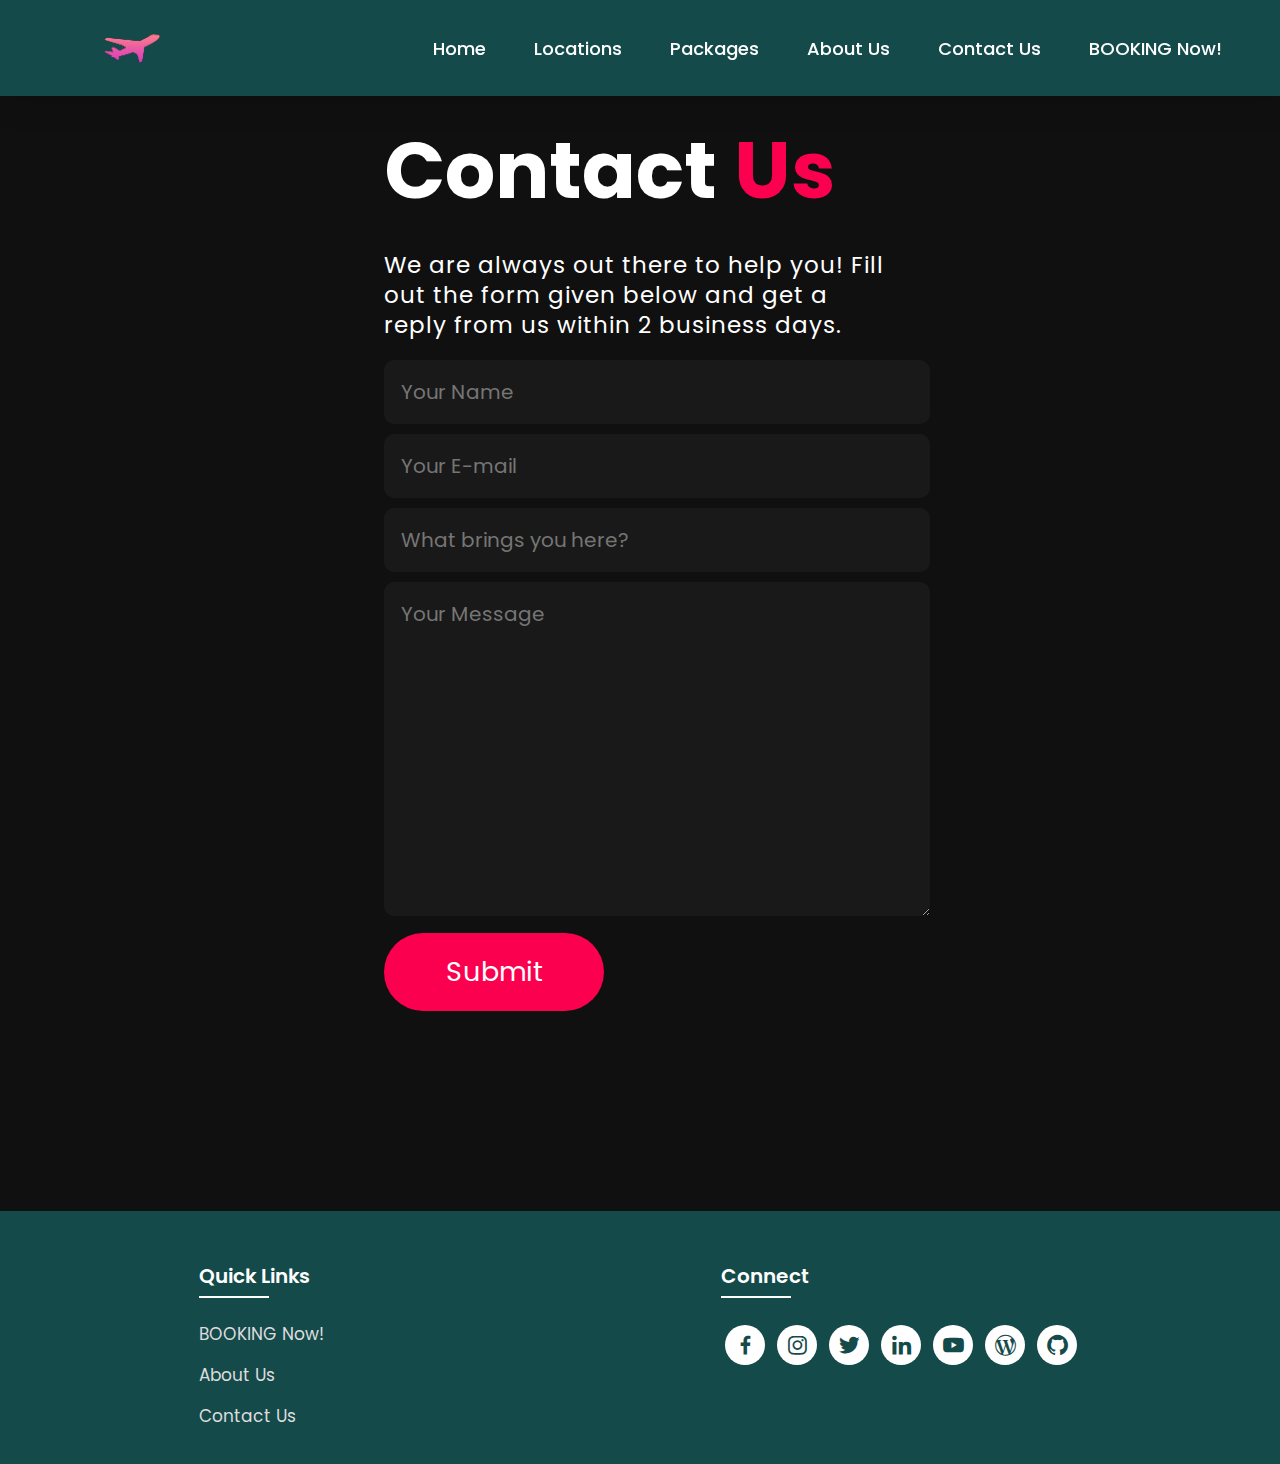
<file: contact.html>
<!DOCTYPE html>
<html lang="en">
<head>
    <meta charset="UTF-8">
    <meta http-equiv="X-UA-Compatible" content="IE=edge">
    <meta name="viewport" content="width=device-width, initial-scale=1.0">
    <title>Contact Us</title>
    <link rel="icon" href="logo.png">
    <link rel="stylesheet" type="text/css" href="style.css">
    <link rel="preconnect" href="https://fonts.googleapis.com">
    <link rel="preconnect" href="https://fonts.gstatic.com" crossorigin>
    <link href="https://fonts.googleapis.com/css2?family=Paytone+One&family=Poppins:wght@100;200;300;400;500;600;700;800;900&display=swap" rel="stylesheet">   
    <link rel="stylesheet"
    href="https://unpkg.com/boxicons@latest/css/boxicons.min.css">
    
</head>

<body class="contactbody">
           <nav>
            <img src="logo.png" class="logo" alt="Logo" title="FirstFlight Travels">

            <ul class="navbar">
                <li>
                    <a href="./main.html">Home</a>
                    <a href="./main.html#locations">Locations</a>
                    <a href="./index.html#package">Packages</a>
                    <a href="./about.html">About Us</a>
                    <a href="./contact.html">Contact Us</a>
                    <a href="./register.html">BOOKING Now!</a>
                </li>
            </ul>
        </nav>

        <section class="contact">
            <div class="contact-form">
                <h1>Contact <span>Us</span></h1>
                <p>We are always out there to help you! Fill out the form given below and get a reply from us within 2 business days.</p>
            <form action="">
                <input type="text" name="myname" placeholder="Your Name" required>
                <input type="email" name="email" placeholder="Your E-mail" required>
                <input type="text" name="subject" placeholder="What brings you here?" required>
                <textarea name="message" cols="30" rows="10" placeholder="Your Message" required></textarea>
                <input type="submit" value="Submit" class="submit-btn">
            </form>
            </div>
            
        </section>

<!-- Footer -->

<section class="footer">
    <div class="foot">
        <div class="footer-content">
            
            <div class="footlinks">
                <h4>Quick Links</h4>
                <ul>
                    <li><a href="./register.html">BOOKING Now!</a></li>
                    <li><a href="./about.html">About Us</a></li>
                    <li><a href="./contact.html">Contact Us</a></li>
                </ul>
            </div>

            <div class="footlinks">
                <h4>Connect</h4>
                <div class="social">
                    <a href="#" target="_blank"><i class='bx bxl-facebook'></i></a>
                    <a href="#" target="_blank"><i class='bx bxl-instagram' ></i></a>
                    <a href="#" target="_blank"><i class='bx bxl-twitter' ></i></a>
                    <a href="#" target="_blank"><i class='bx bxl-linkedin' ></i></a>
                    <a href="#" target="_blank"><i class='bx bxl-youtube' ></i></a>
                    <a href="#" target="_blank"><i class='bx bxl-wordpress' ></i></a>
                    <a href="#" target="_blank"><i class='bx bxl-github'></i></a>
                </div>
            </div>
            
        </div>
    </div>
</section>

</body>
</html>
</file>
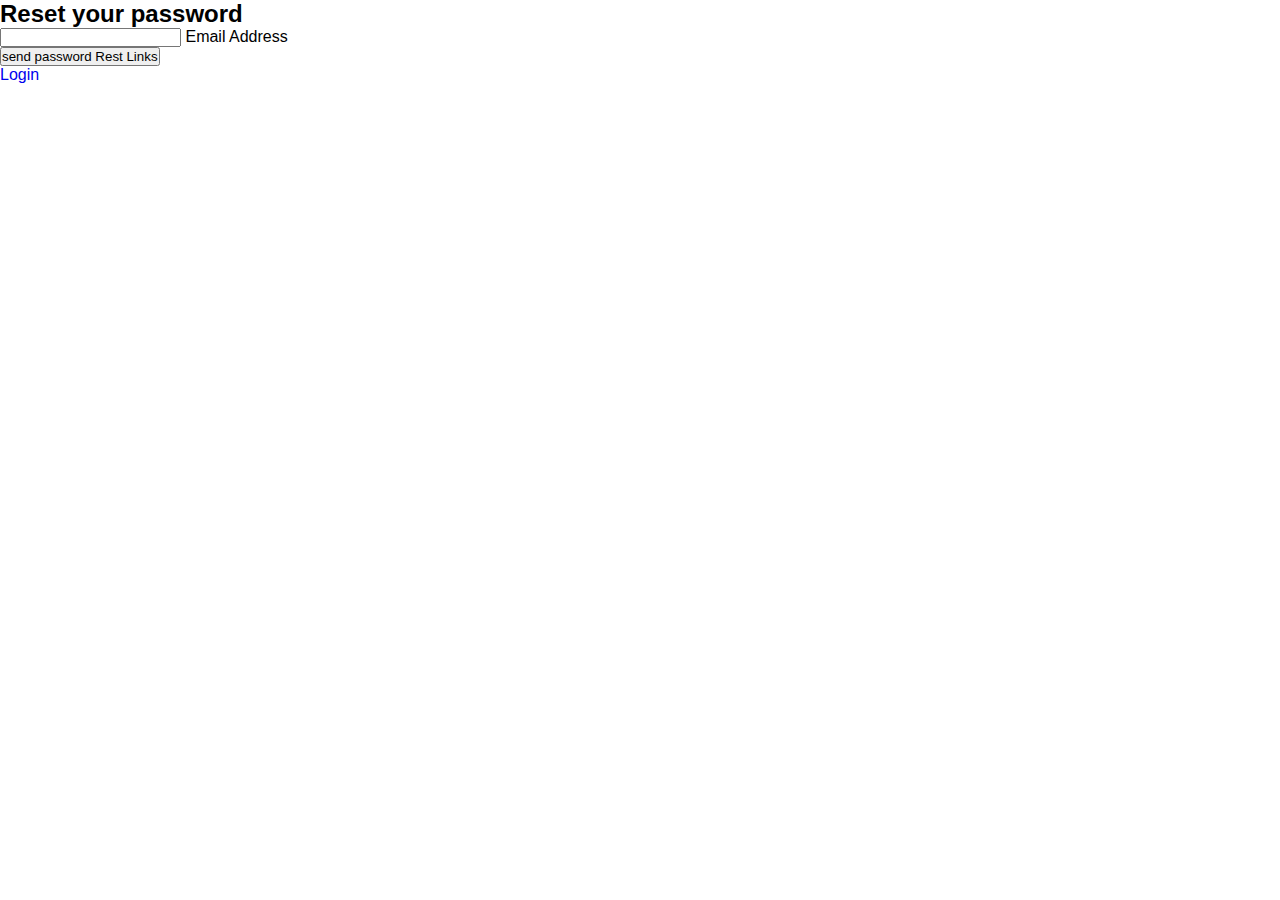
<file: forget page.html>
<!DOCTYPE html>
<html lang="en">
<head>
    <meta charset="UTF-8">
    <meta name="viewport" content="width=device-width, initial-scale=1.0">
    <meta http-equiv="X-UA-Compatible" content="IE=edge">
    <title>Login</title>
    <link rel="stylesheet" href="style.css">
</head>
<body>
    <div class="box">
        <form action="">
            <h2>Reset your password</h2>
            <div class="inputBox">
                <input type="text" required>
                <span>Email Address</span>
                <i></i>
            </div>
            <input type="submit" value="send password Rest Links">
            <div class="links">
                <a href="#"></a>
                <a href="C:\Users\rohit\OneDrive\Desktop\crt\p-5(1-06-2023)\login up.html">Login</a>
            </div>
        </form>
    </div>
</body>
</html>
</file>
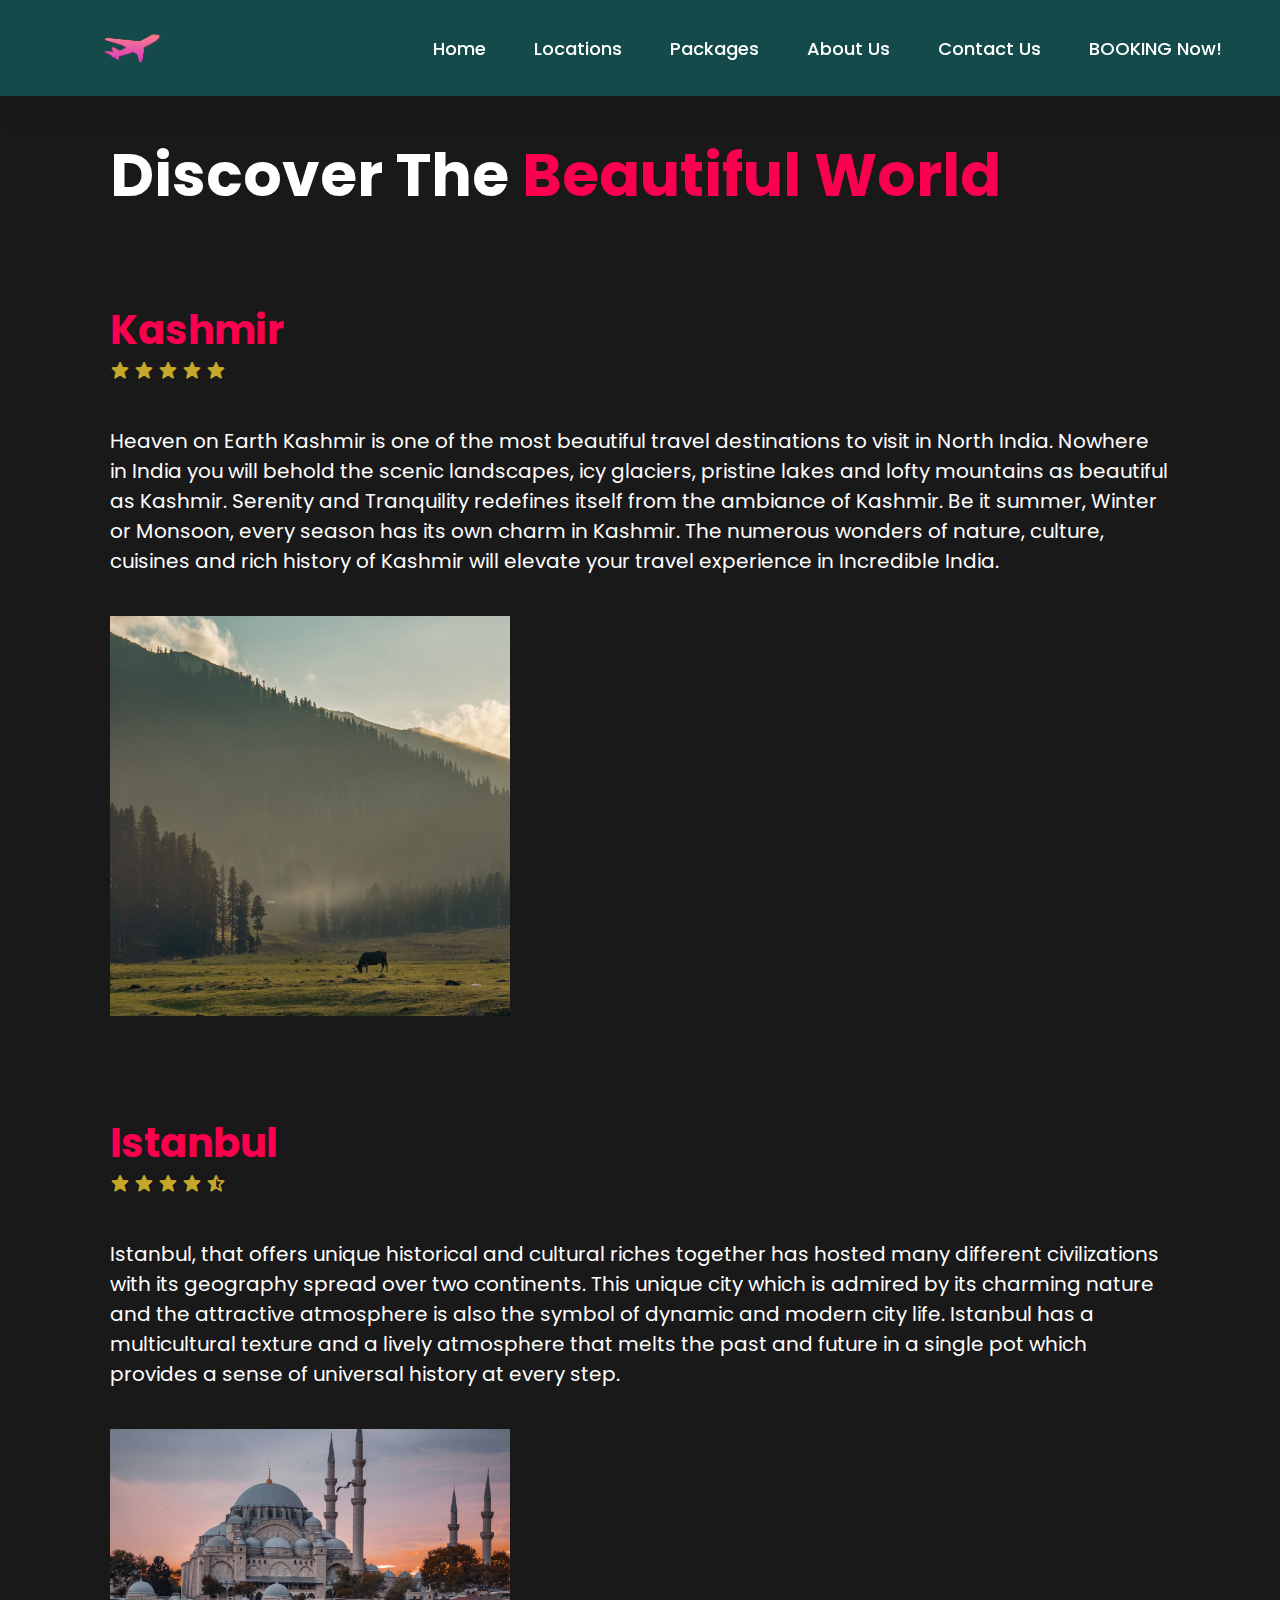
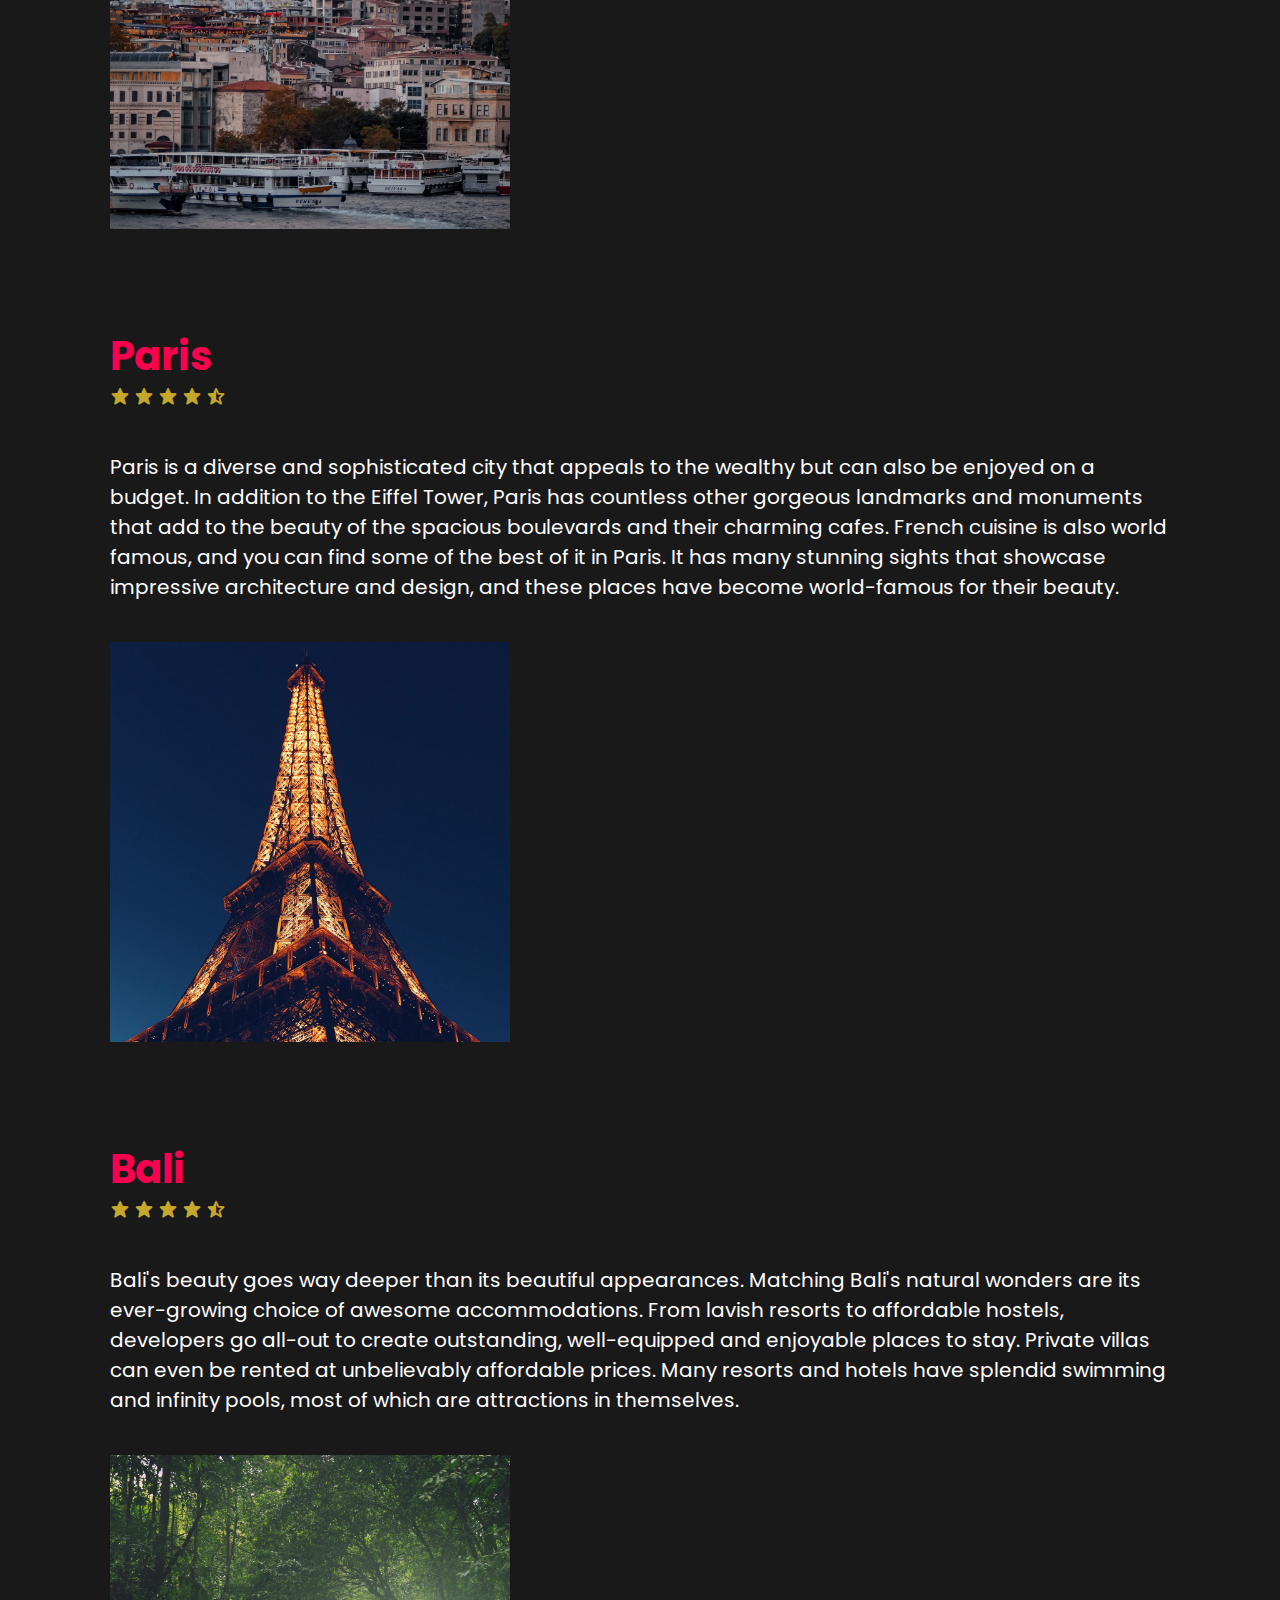
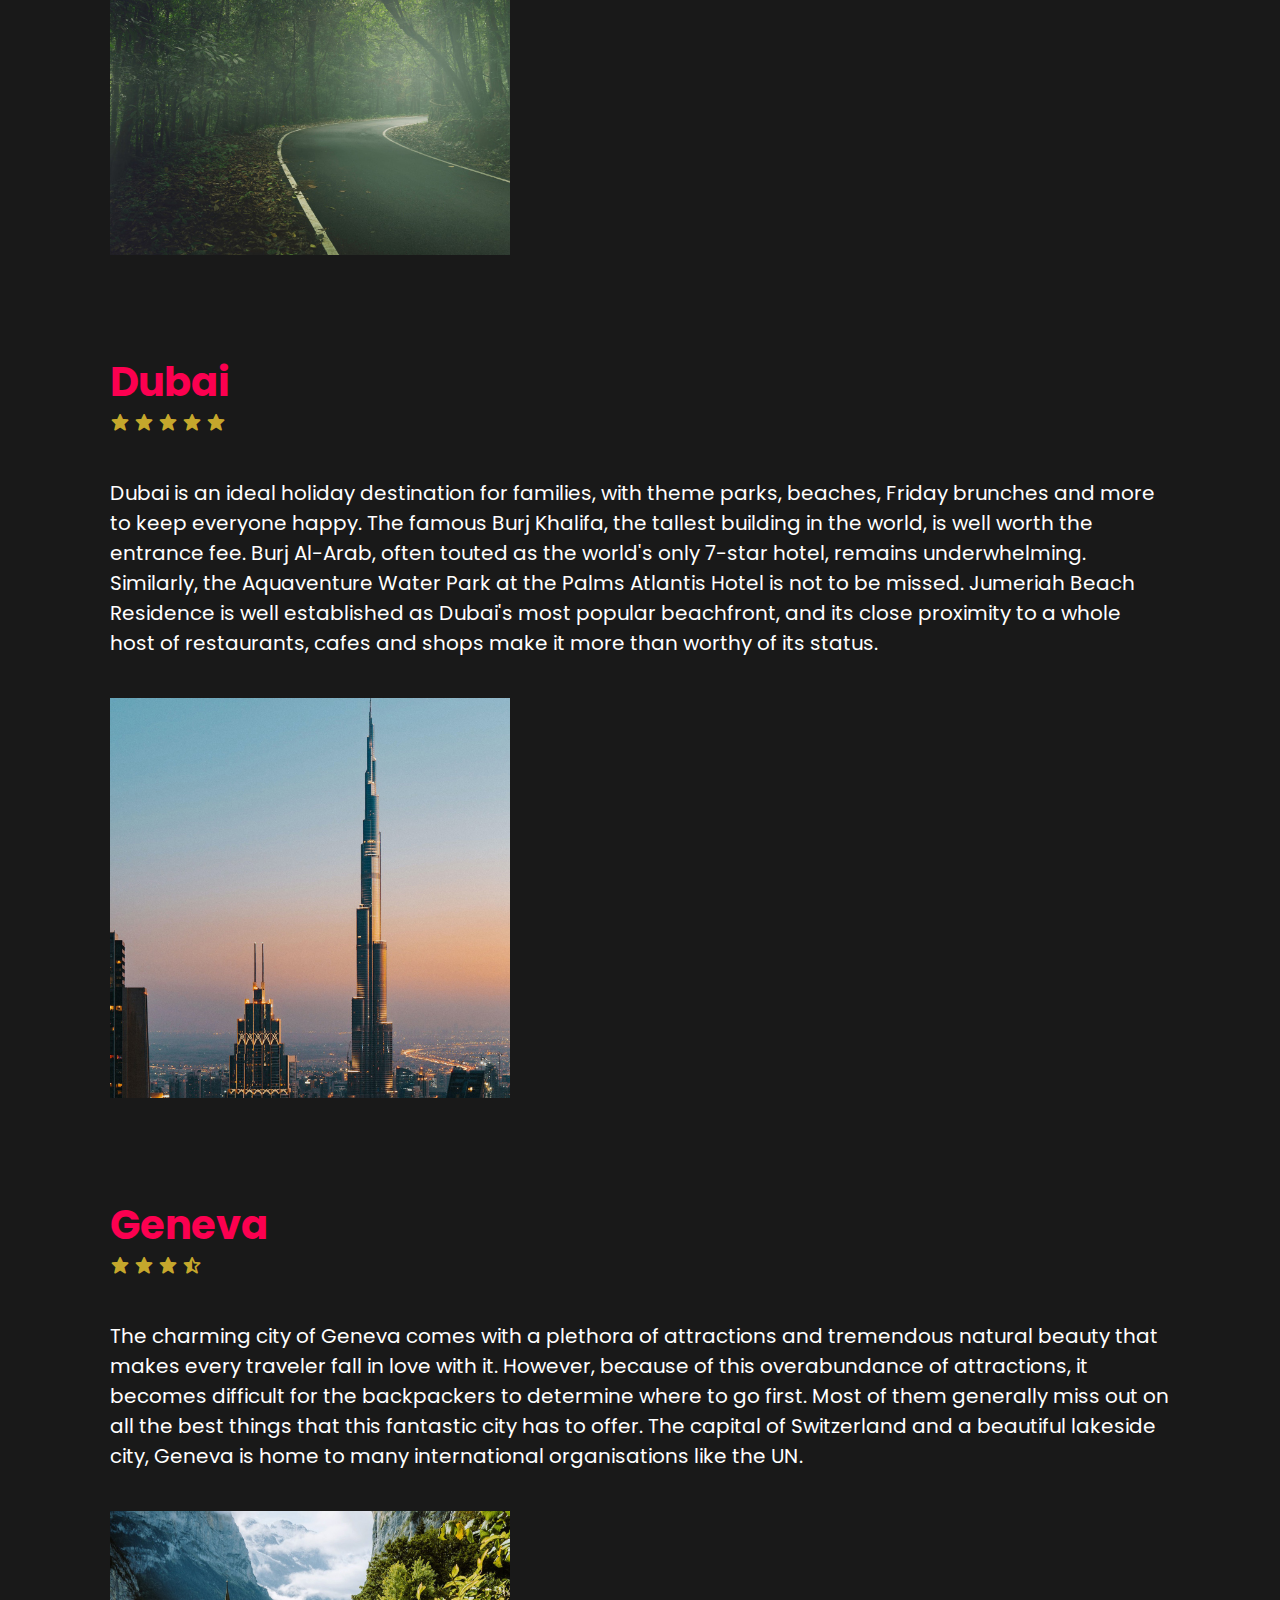
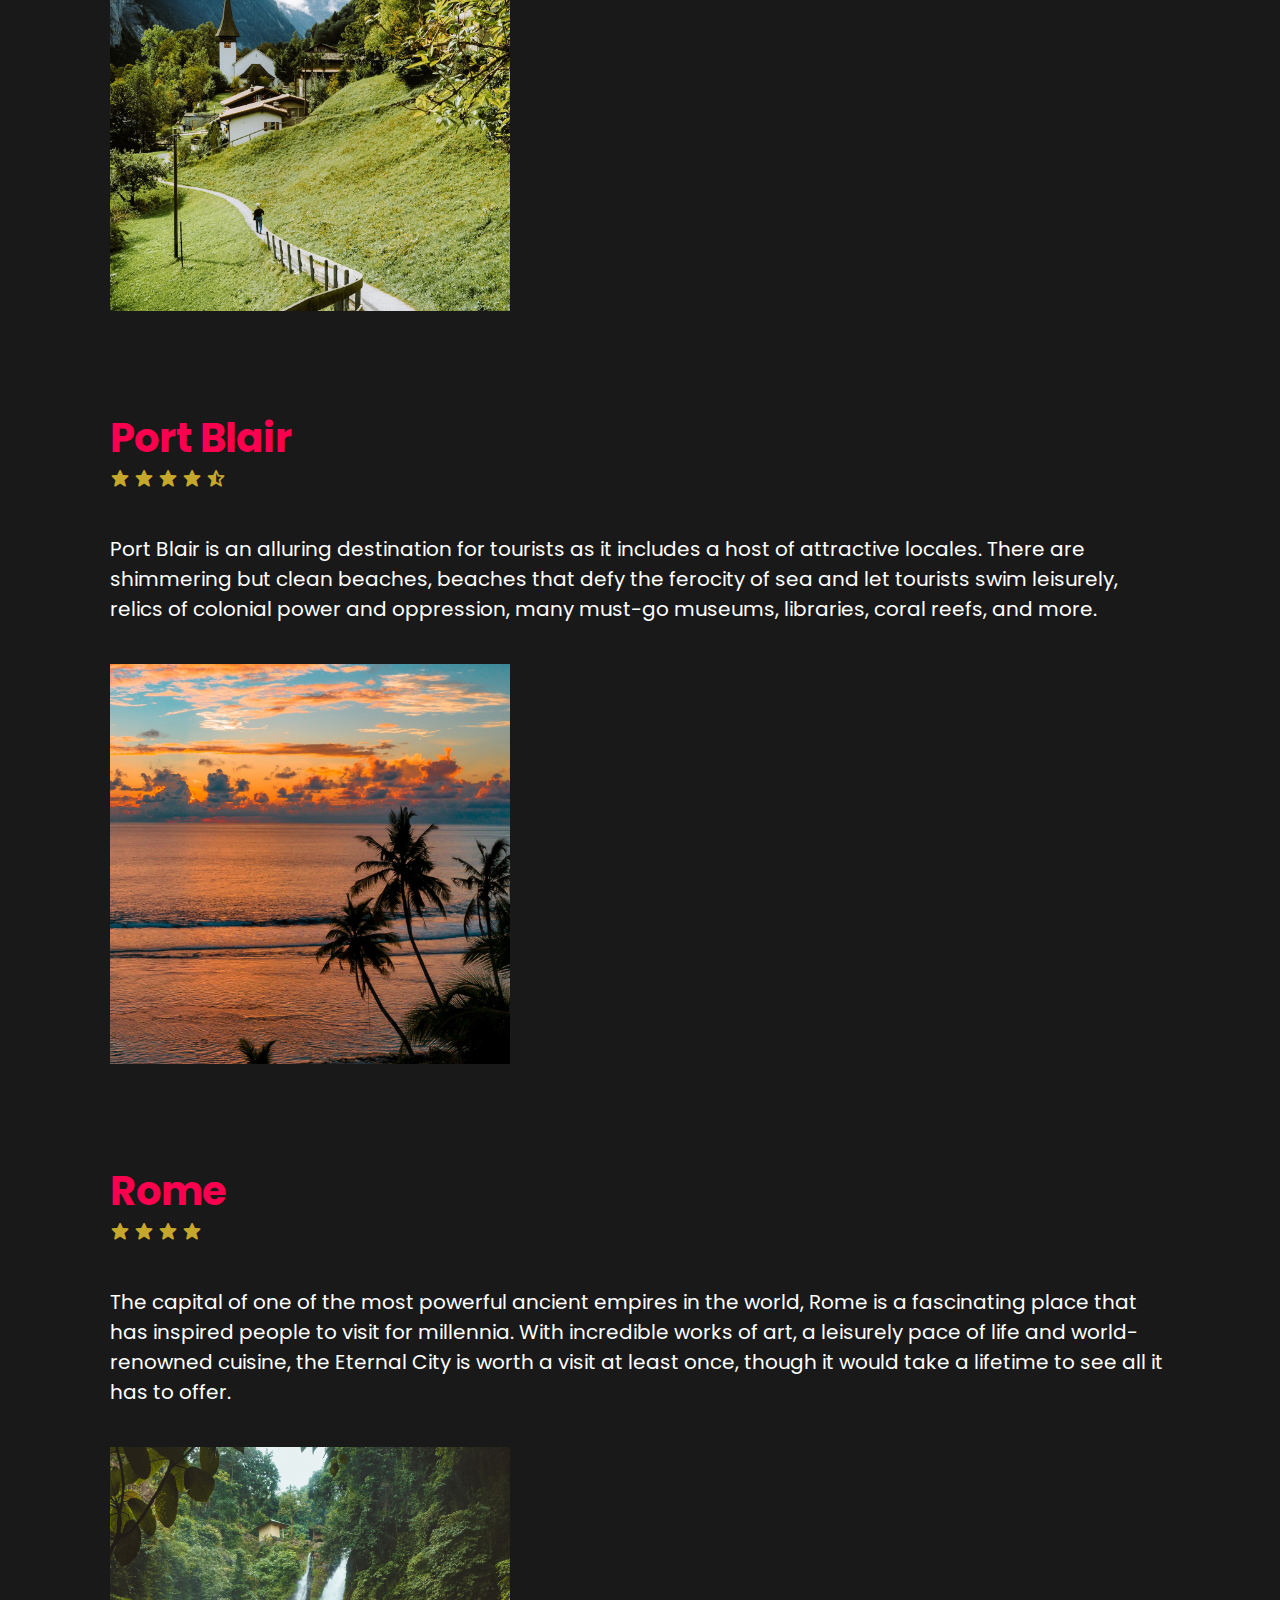
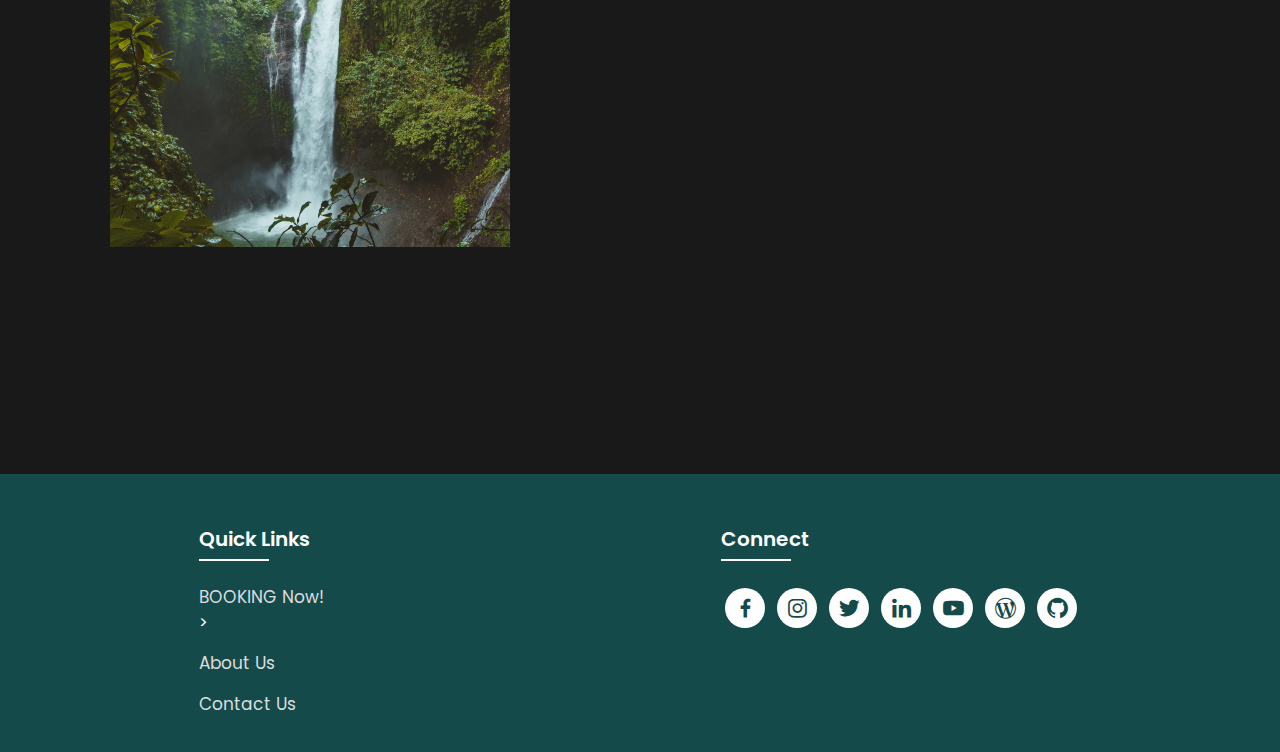
<file: locations.html>
<!DOCTYPE html>
<html lang="en">
<head>
    <meta charset="UTF-8">
    <meta http-equiv="X-UA-Compatible" content="IE=edge">
    <meta name="viewport" content="width=device-width, initial-scale=1.0">
    <title>Travel Destinations</title>
    <link rel="icon" href="logo.png">
    <link rel="stylesheet" type="text/css" href="style.css">
    <link rel="preconnect" href="https://fonts.googleapis.com">
    <link rel="preconnect" href="https://fonts.gstatic.com" crossorigin>
    <link href="https://fonts.googleapis.com/css2?family=Paytone+One&family=Poppins:wght@100;200;300;400;500;600;700;800;900&display=swap" rel="stylesheet">
    <link rel="stylesheet"
    href="https://unpkg.com/boxicons@latest/css/boxicons.min.css">
</head>
<body class="location-body">
    <nav>
        <img src="logo.png" class="logo" alt="Logo" title="FirstFlight Travels">

        <ul class="navbar">
            <li>
                <a href="./main.html">Home</a>
                <a href="./main.html#locations">Locations</a>
                <a href="./index.html#package">Packages</a>
                <a href="./about.html">About Us</a>
                <a href="./contact.html">Contact Us</a>
                <a href="./register.html">BOOKING Now!</a>
            </li>
        </ul>
    </nav>
<section class="location-section">
    <div class="location-heading">
        <h1>Discover The <span>Beautiful World</span></h1>
    </div>
 <div class="location-detail" id="kashmir">
    <h1>Kashmir</h1>
    <div class="stars">
        <a href="#"><i class='bx bxs-star'></i></a>
        <a href="#"><i class='bx bxs-star'></i></a>
        <a href="#"><i class='bx bxs-star'></i></a>
        <a href="#"><i class='bx bxs-star'></i></a>
        <a href="#"><i class='bx bxs-star'></i></a>
    </div>
    <p>Heaven on Earth Kashmir is one of the most beautiful travel destinations to visit in North India. Nowhere in India you will behold the scenic landscapes, icy glaciers, pristine lakes and lofty mountains as beautiful as Kashmir. Serenity and Tranquility redefines itself from the ambiance of Kashmir. Be it summer, Winter or Monsoon, every season has its own charm in Kashmir. The numerous wonders of nature, culture, cuisines and rich history of Kashmir will elevate your travel experience in Incredible India.</p>
    <div class="location-img">
        <img src="t1.jpg" alt="">
    </div>
 </div>

 <div class="location-detail" id="istanbul">
    <h1>Istanbul</h1>
    <div class="stars">
        <a href="#"><i class='bx bxs-star'></i></a>
        <a href="#"><i class='bx bxs-star'></i></a>
        <a href="#"><i class='bx bxs-star'></i></a>
        <a href="#"><i class='bx bxs-star'></i></a>
        <a href="#"><i class='bx bxs-star-half'></i></a>
    </div>
    <p>Istanbul, that offers unique historical and cultural riches together has hosted many different civilizations with its geography spread over two continents. This unique city which is admired by its charming nature and the attractive atmosphere is also the symbol of dynamic and modern city life. Istanbul has a multicultural texture and a lively atmosphere that melts the past and future in a single pot which provides a sense of universal history at every step.</p>
    <div class="location-img">
        <img src="t2.jpg" alt="">
    </div>
 </div>

 <div class="location-detail" id="paris">
    <h1>Paris</h1>
    <div class="stars">
        <a href="#"><i class='bx bxs-star'></i></a>
        <a href="#"><i class='bx bxs-star'></i></a>
        <a href="#"><i class='bx bxs-star'></i></a>
        <a href="#"><i class='bx bxs-star'></i></a>
        <a href="#"><i class='bx bxs-star-half'></i></a>
    </div>
    <p>Paris is a diverse and sophisticated city that appeals to the wealthy but can also be enjoyed on a budget. In addition to the Eiffel Tower, Paris has countless other gorgeous landmarks and monuments that add to the beauty of the spacious boulevards and their charming cafes. French cuisine is also world famous, and you can find some of the best of it in Paris. It has many stunning sights that showcase impressive architecture and design, and these places have become world-famous for their beauty.</p>
    <div class="location-img">
        <img src="t3.jpg" alt="">
    </div>
 </div>

 <div class="location-detail" id="bali">
    <h1>Bali</h1>
    <div class="stars">
        <a href="#"><i class='bx bxs-star'></i></a>
        <a href="#"><i class='bx bxs-star'></i></a>
        <a href="#"><i class='bx bxs-star'></i></a>
        <a href="#"><i class='bx bxs-star'></i></a>
        <a href="#"><i class='bx bxs-star-half'></i></a>
    </div>
    <p>Bali's beauty goes way deeper than its beautiful appearances. Matching Bali's natural wonders are its ever-growing choice of awesome accommodations. From lavish resorts to affordable hostels, developers go all-out to create outstanding, well-equipped and enjoyable places to stay. Private villas can even be rented at unbelievably affordable prices. Many resorts and hotels have splendid swimming and infinity pools, most of which are attractions in themselves.</p>
    <div class="location-img">
        <img src="t4.jpg" alt="">
    </div>
 </div>

 <div class="location-detail" id="dubai">
    <h1>Dubai</h1>
    <div class="stars">
        <a href="#"><i class='bx bxs-star'></i></a>
        <a href="#"><i class='bx bxs-star'></i></a>
        <a href="#"><i class='bx bxs-star'></i></a>
        <a href="#"><i class='bx bxs-star'></i></a>
        <a href="#"><i class='bx bxs-star'></i></a>
    </div>
    <p>Dubai is an ideal holiday destination for families, with theme parks, beaches, Friday brunches and more to keep everyone happy. The famous Burj Khalifa, the tallest building in the world, is well worth the entrance fee. Burj Al-Arab, often touted as the world's only 7-star hotel, remains underwhelming. Similarly, the Aquaventure Water Park at the Palms Atlantis Hotel is not to be missed. Jumeriah Beach Residence is well established as Dubai's most popular beachfront, and its close proximity to a whole host of restaurants, cafes and shops make it more than worthy of its status.</p>
    <div class="location-img">
        <img src="t5.jpg" alt="">
    </div>
 </div>

 <div class="location-detail" id="geneva">
    <h1>Geneva</h1>
    <div class="stars">
        <a href="#"><i class='bx bxs-star'></i></a>
        <a href="#"><i class='bx bxs-star'></i></a>
        <a href="#"><i class='bx bxs-star'></i></a>
        <a href="#"><i class='bx bxs-star-half'></i></a>
    </div>
    <p>The charming city of Geneva comes with a plethora of attractions and tremendous natural beauty that makes every traveler fall in love with it. However, because of this overabundance of attractions, it becomes difficult for the backpackers to determine where to go first. Most of them generally miss out on all the best things that this fantastic city has to offer. The capital of Switzerland and a beautiful lakeside city, Geneva is home to many international organisations like the UN.</p>
    <div class="location-img">
        <img src="t6.jpg" alt="">
    </div>
 </div>

 <div class="location-detail" id="port-blair">
    <h1>Port Blair</h1>
    <div class="stars">
        <a href="#"><i class='bx bxs-star'></i></a>
        <a href="#"><i class='bx bxs-star'></i></a>
        <a href="#"><i class='bx bxs-star'></i></a>
        <a href="#"><i class='bx bxs-star'></i></a>
        <a href="#"><i class='bx bxs-star-half'></i></a>
    </div>
    <p>Port Blair is an alluring destination for tourists as it includes a host of attractive locales. There are shimmering but clean beaches, beaches that defy the ferocity of sea and let tourists swim leisurely, relics of colonial power and oppression, many must-go museums, libraries, coral reefs, and more.</p>
    <div class="location-img">
        <img src="t7.jpg" alt="">
    </div>
 </div>

 <div class="location-detail" id="rome">
    <h1>Rome</h1>
    <div class="stars">
        <a href="#"><i class='bx bxs-star'></i></a>
        <a href="#"><i class='bx bxs-star'></i></a>
        <a href="#"><i class='bx bxs-star'></i></a>
        <a href="#"><i class='bx bxs-star'></i></a>
    </div>
    <p>The capital of one of the most powerful ancient empires in the world, Rome is a fascinating place that has inspired people to visit for millennia. With incredible works of art, a leisurely pace of life and world-renowned cuisine, the Eternal City is worth a visit at least once, though it would take a lifetime to see all it has to offer.</p>
    <div class="location-img">
        <img src="t8.jpg" alt="">
    </div>
 </div>
    </section>
    <!-- Footer -->

<section class="footer">
    <div class="foot">
        <div class="footer-content">
            
            <div class="footlinks">
                <h4>Quick Links</h4>
                <ul>
                    <li><a href="./register.html">BOOKING Now!</a>></li>
                    <li><a href="./about.html">About Us</a></li>
                    <li><a href="./contact.html">Contact Us</a></li>
                </ul>
            </div>

            <div class="footlinks">
                <h4>Connect</h4>
                <div class="social">
                    <a href="#" target="_blank"><i class='bx bxl-facebook'></i></a>
                    <a href="#" target="_blank"><i class='bx bxl-instagram' ></i></a>
                    <a href="#" target="_blank"><i class='bx bxl-twitter' ></i></a>
                    <a href="#" target="_blank"><i class='bx bxl-linkedin' ></i></a>
                    <a href="#" target="_blank"><i class='bx bxl-youtube' ></i></a>
                    <a href="#" target="_blank"><i class='bx bxl-wordpress' ></i></a>
                    <a href="#" target="_blank"><i class='bx bxl-github'></i></a>
                </div>
            </div>
            
        </div>
    </div>
</section>

</body>
</html>
</file>
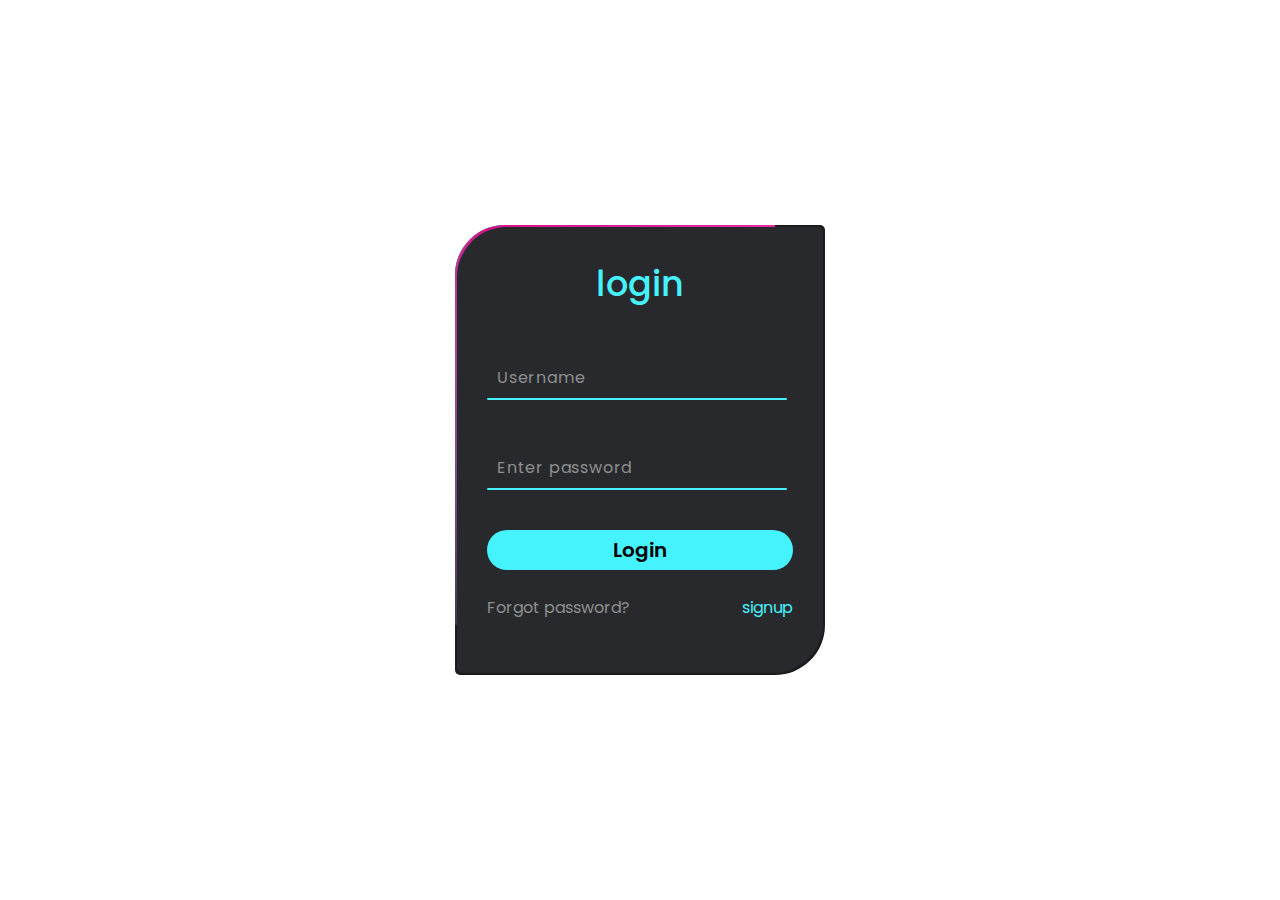
<file: login up.html>
<!DOCTYPE html>
<html lang="en">
<head>
    <meta charset="UTF-8">
    <meta name="viewport" content="width=device-width, initial-scale=1.0">
    <meta http-equiv="X-UA-Compatible" content="IE=edge">
    <title>Login</title>
    <link rel="stylesheet" href="login-style.css">
</head>
<body>
    <div class="box">
        <form action="main.html">
            <h2>login</h2>
            <div class="inputBox">
                <input type="text" required>
                <span>Username</span>
                <i></i>
            </div>
            <div class="inputBox">
                <input type="password" required>
                <span>Enter password</span>
                <i></i>
            </div>
            <input type="submit" value="Login">
            <div class="links">
                <a href="forget page.html">Forgot password?</a>
                <a href="sign up page.html">signup</a>
            </div>
        </form>
    </div>
</body>
</html>
</file>
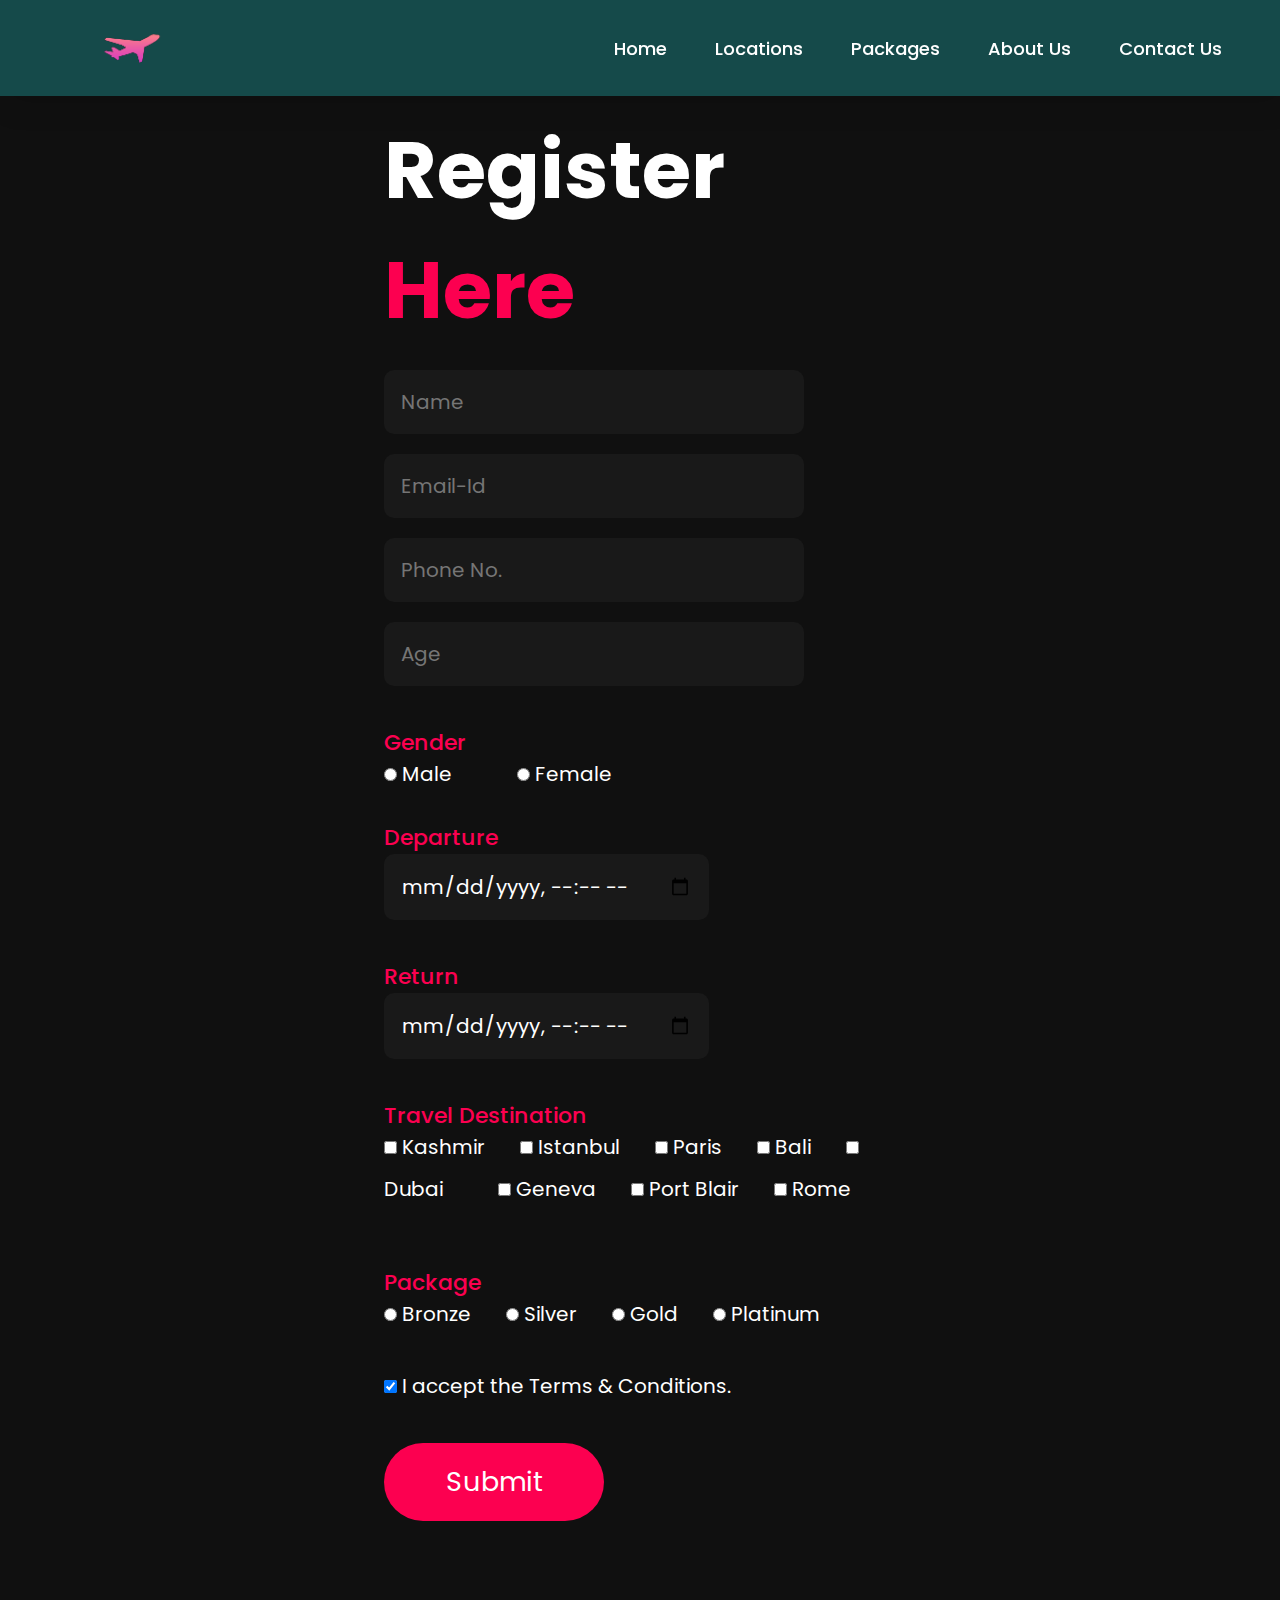
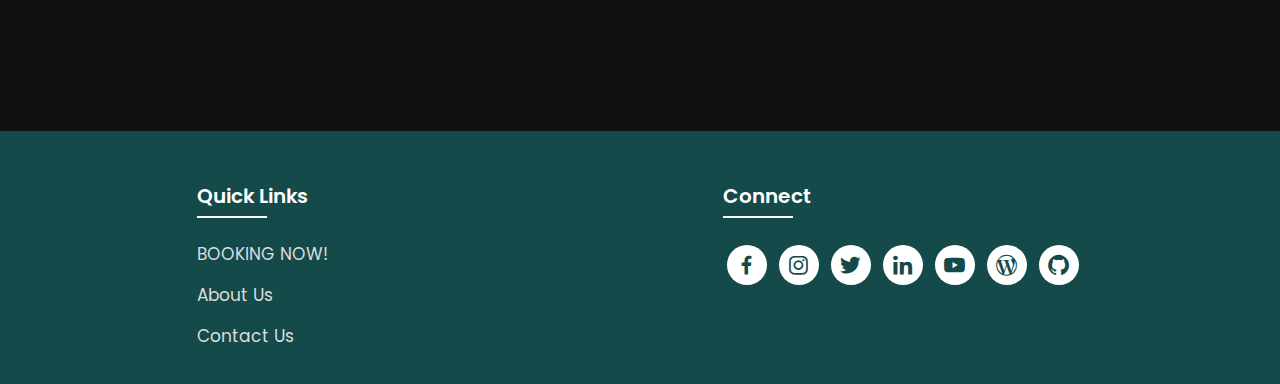
<file: register.html>
<!DOCTYPE html>
<html lang="en">
<head>
    <meta charset="UTF-8">
    <meta http-equiv="X-UA-Compatible" content="IE=edge">
    <meta name="viewport" content="width=device-width, initial-scale=1.0">
    <title>Register Here</title>
    <link rel="icon" href="./files/logo.png">
    <link rel="stylesheet" type="text/css" href="style.css">
    <link rel="preconnect" href="https://fonts.googleapis.com">
    <link rel="preconnect" href="https://fonts.gstatic.com" crossorigin>
    <link href="https://fonts.googleapis.com/css2?family=Paytone+One&family=Poppins:wght@100;200;300;400;500;600;700;800;900&display=swap" rel="stylesheet">
    <link rel="stylesheet"
    href="https://unpkg.com/boxicons@latest/css/boxicons.min.css">
</head>
<body class="register-body">

    <nav>
        <img src="logo.png" class="logo" alt="Logo" title="FirstFlight Travels">

        <ul class="navbar">
            <li>
                <a href="./main.html">Home</a>
                <a href="./main.html#locations">Locations</a>
                <a href="./index.html#package">Packages</a>
                <a href="./about.html">About Us</a>
                <a href="./contact.html">Contact Us</a>
            </li>
        </ul>
    </nav>

    <section class="registration">
        <div class="register-form">
            <h1>Register <span>Here</span></h1>
            <form action="main.html" onsubmit="return validateform()">

            <input type="text" name="myname1" placeholder="Name" id="name" required>
            <input type="email" name="myemail" placeholder="Email-Id" id="" required>
            <input type="tel" name="myphone" placeholder="Phone No." id="phonenum" required>
            <input type="number" name="myage" placeholder="Age" id="" required>
            <h4>Gender</h4>
            <input type="radio" name="mygender" id="" required> Male &nbsp; &nbsp; &nbsp; &nbsp; &nbsp; &nbsp; 
            <input type="radio" name="mygender" id=""> Female
            <h4>Departure</h4>
            <input type="datetime-local" name="departuredate" id="" required>
            <h4>Return</h4>
            <input type="datetime-local" name="returndate" id="" required>
            <h4>Travel Destination</h4>
            <input type="checkbox" name="td" id=""> Kashmir &nbsp; &nbsp; &nbsp;
            <input type="checkbox" name="td" id=""> Istanbul &nbsp; &nbsp; &nbsp;
            <input type="checkbox" name="td" id=""> Paris &nbsp; &nbsp; &nbsp;
            <input type="checkbox" name="td" id=""> Bali &nbsp; &nbsp; &nbsp;
            <input type="checkbox" name="td" id=""> Dubai &nbsp; &nbsp; &nbsp; &nbsp; &nbsp;
            <input type="checkbox" name="td" id=""> Geneva &nbsp; &nbsp; &nbsp; 
            <input type="checkbox" name="td" id=""> Port Blair &nbsp; &nbsp; &nbsp;
            <input type="checkbox" name="td" id=""> Rome &nbsp; &nbsp; &nbsp;
            <br> <br>
            <h4>Package</h4>
            <input type="radio" name="locations" id="loc1" required> Bronze &nbsp; &nbsp; &nbsp;
            <input type="radio" name="locations" id="loc1"> Silver &nbsp; &nbsp; &nbsp;
            <input type="radio" name="locations" id="loc1"> Gold &nbsp; &nbsp; &nbsp;
            <input type="radio" name="locations" id="loc1"> Platinum &nbsp; &nbsp; &nbsp;
            <br> <br> 
            <input type="checkbox" name="t&c" id="" checked required> I accept the Terms & Conditions.
            <br> <br> 
            <input type="submit" value="Submit" class="submitbtn">

        </form>
        </div>
    </section>

<!-- Footer -->

<section class="footer">
    <div class="foot">
        <div class="footer-content">
            
            <div class="footlinks">
                <h4>Quick Links</h4>
                <ul>
                    <li><a href="./register.html">BOOKING NOW!</a></li>
                    <li><a href="./about.html">About Us</a></li>
                    <li><a href="./contact.html">Contact Us</a></li>
                </ul>
            </div>

            <div class="footlinks">
                <h4>Connect</h4>
                <div class="social">
                    <a href="#" target="_blank"><i class='bx bxl-facebook'></i></a>
                    <a href="#" target="_blank"><i class='bx bxl-instagram' ></i></a>
                    <a href="#" target="_blank"><i class='bx bxl-twitter' ></i></a>
                    <a href="#" target="_blank"><i class='bx bxl-linkedin' ></i></a>
                    <a href="#" target="_blank"><i class='bx bxl-youtube' ></i></a>
                    <a href="#" target="_blank"><i class='bx bxl-wordpress' ></i></a>
                    <a href="#" target="_blank"><i class='bx bxl-github'></i></a>
                </div>
            </div>
            
        </div>
    </div>
</section>

<!-- Javascript -->
<script>
    function validateform(){ 
        var tel=document.getElementById("phonenum").value;  

        if(tel.length<10){  
            alert("Phone number must be of atleast 10 digits!");  
            return false;  
        } else if(isNaN(tel)){
            alert("Phone number should not include character!");
            return false;
        }
        return true;
}  
</script>

</body>
</html>
</file>
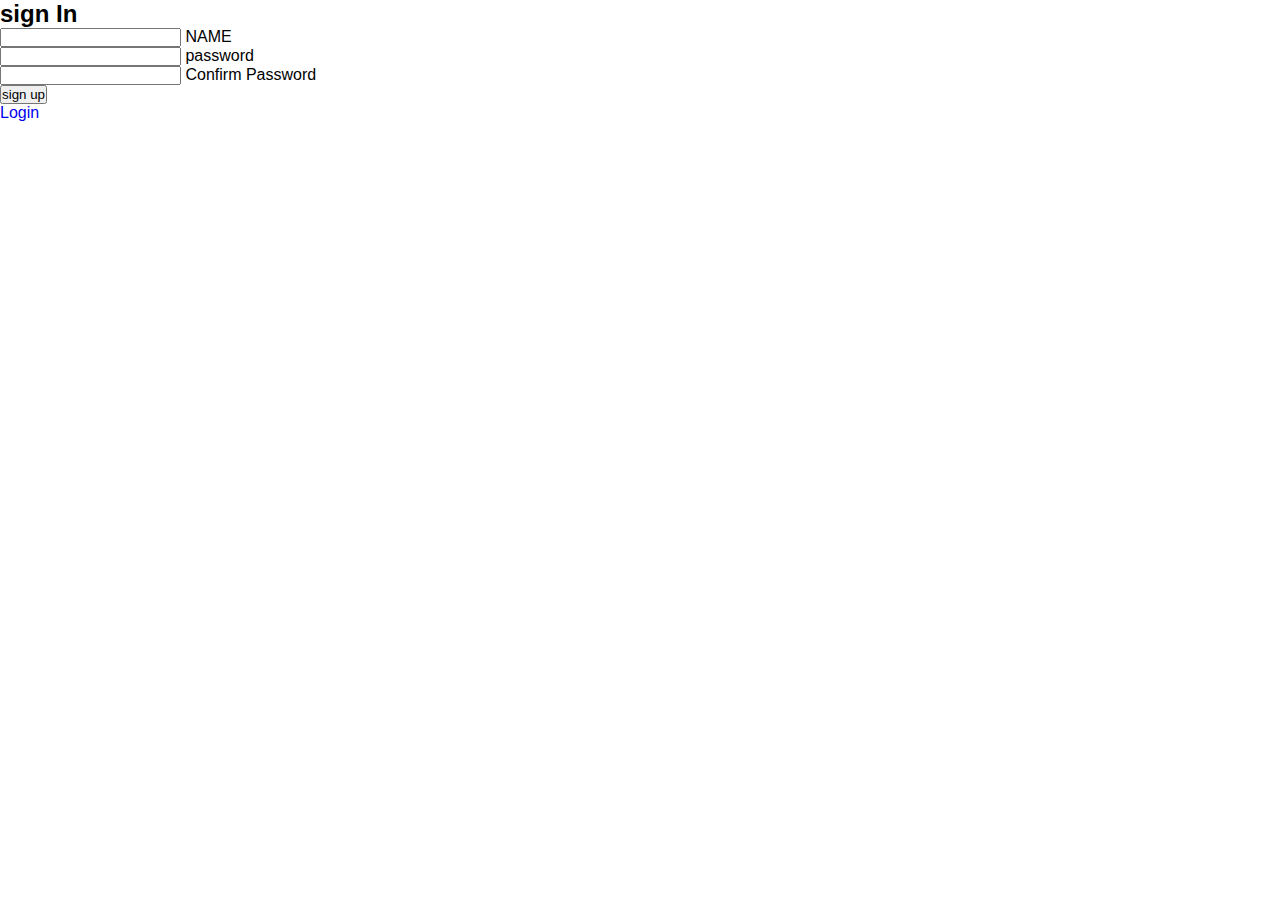
<file: sign up page.html>
<!DOCTYPE html>
<html lang="en">
<head>
    <meta charset="UTF-8">
    <meta name="viewport" content="width=device-width, initial-scale=1.0">
    <meta http-equiv="X-UA-Compatible" content="IE=edge">
    <title>Login</title>
    <link rel="stylesheet" href="style.css">
</head>
<body>
    <div class="box">
        <form action="C:\Users\rohit\OneDrive\Desktop\crt\p-5(1-06-2023)\index.html">
            <h2>sign In</h2>
            <div class="inputBox">
                <input type="text" required>
                <span>NAME</span>
                <i></i>
            </div>
            <div class="inputBox">
                <input type="password" required>
                <span>password</span>
                <i></i>
            </div>
              <div class="inputBox">
                <input type="password" required>
                <span>Confirm Password</span>
                <i></i>
            </div>
            <input type="submit" value="sign up">
            <div class="links">
                <a href="#"></a>
                <a href="C:\Users\rohit\OneDrive\Desktop\crt\p-5(1-06-2023)\login up.html">Login</a>
            </div>
        </form>
    </div>
</body>
</html>
</file>
<file: style.css>
*{
    padding:0;
    margin:0;
    box-sizing:border;
    font-family:'Poppins',sans-serif;
    text-decoration: none;
    list-style: none;
    scroll-behavior: smooth;
}

/* Home page */

.banner{
    width:100%;
    height: 100vh;
    overflow: hidden;
    display: flex;
    justify-content: center;
    align-items: center;
}

.banner video{
    position: absolute;
    top: 0;
    left: 0;
    object-fit: cover;
    width: 100%;
    height: 100%;
    pointer-events: none;
}

.content{
    position: relative;
    z-index: 1;
    width: 100%;
    height: 100vh;
    background-image: linear-gradient(rgba(1, 0, 5, 0.3),rgba(4, 1, 17, 0.3));



}

nav{
    width: 100%;
    position: fixed;
    background-color: rgb(21, 74, 74);
    box-shadow: 5px 5px 30px rgba(0, 0, 0, 15%);
    display: flex;
    align-items: center;
    justify-content: space-between;
}

nav .logo{
    width: 60px;
    margin: 2vh;
    margin-left: 8%;
}

nav ul li{
    list-style: none;
    display: inline-block;
    margin-left: 40px;
}

.navbar{
    display: flex;
    margin-right: 4vh;
}

.navbar a{
    color: white;
    font-size: 18px;
    padding: 10px 22px;
    border-radius: 4px;
    font-weight: 500;   
    text-decoration: none;
    transition: ease 0.40s;
}

.navbar a:hover,.navbar a.active{
    background: white;
    color: black;
    box-shadow: 5px 10px 30px rgb(85 85 85 / 20%);
    border-radius: 5px;
    
}

nav ul li a{
    text-decoration: none;
    color: rgb(255, 255, 255);
    font-size: 17px;
}

.title{
    text-decoration: none;
    /* display: inline-block; */
    font-size: 4vh;
    color: rgb(255, 255, 255);
    padding: 14px 17px;
    margin-top: 32vh;
    text-align: center;
    vertical-align: center;
}

.title h1{
    font-size: 10vh;
    text-shadow: 2px black;
    transition: ease 0.3s;
}

.title h1:hover{
    color:transparent;
    -webkit-text-stroke: 1px white;
    
}

.button{
    display: inline-block;
    margin-top:5vh;
    font-size: 25px;
    padding: 10px 30px;
    color: rgb(21, 74, 74);
    /* background-color:rgb(164, 44, 44); */
    background-color: white;
    border-radius: 20px;
    text-decoration: none;
    transition: ease 0.30s;
}

.button:hover{
    transform: scale(1.1);
    color: white;
    background-color: rgb(21, 74, 74);
    /* border: 2px solid rgb(42, 37, 68); */
    box-shadow: 5px 10px 30px rgba(0, 0, 0, 0.4);
    padding: 10px 30px;
}

/* Services */

.text h2{
    font-size: 40px;
    font-weight: 650;
    margin-top: 40px;
    margin-bottom: 10px;
    line-height: 2;
    text-align: center;
}

.rowitems{
    display: grid;
    grid-template-columns: repeat(auto-fit,minmax(100px,auto));
    gap: 25px;
    align-items: center;
    text-align: center;
    margin-top: 20px;
    margin-left: 30px ;
    margin-right: 30px;
    margin-bottom:10px ;
}

.container-box{
    border: 1px solid #d3d3d3;
    border-radius: 5px;
    padding: 50px 10px;
    transition: all 0.7s ease 0s;
    cursor: pointer;
}

.container-image img{
    height: 100px;
    width: 100px;
    padding: 10px;
    margin-bottom: 15px;
}

.container-box h4{
    font-size: 20px;
    margin-bottom: 5px;
    font-weight: 550;
}

.container-box p{
    font-size: 16px;
    color: #808080;
}

.container-box:hover{
    transform: translateX(3px);
    box-shadow: 5px 20px 50px rgba(78, 78, 78, 0.1);
    border: 1px solid transparent;
    border-radius: 0px;
}

/* Packages */

.package-title{
    text-align: center;
}

.package-title h2{
    font-size: 40px;
    font-weight: 650;
    padding-top: 75px;
    padding-bottom: 10px;
    line-height: 2;
}

.package-content{
    display: flex;
    justify-content: space-around;
    flex-wrap: wrap;
}

.image{
    position: relative;
    transition: all 0.3s cubic-bezier(0.445,0.05,0.55,0.95);
    cursor: pointer;
    filter: brightness(95%);
}

.image img{
    width: 100%;
    height: 500px;
    border-radius: 30px;
}

.image h3{
    color: white;
    position: absolute;
    font-size: 30px;
    font-weight: 600;
    text-align: center;
    top: 10px;
    right: 20px;
}

.dest-content{
    display: flex;
    flex-wrap: wrap;
    justify-content: space-between;
    align-items: center;
    padding-top: 15px;
    margin-bottom: 50px;
}

.location h4{
    font-size: 25px;
    letter-spacing: 1px;
    font-weight: 600;
    margin-bottom: 2px;
}

.pac-details li{
    font-size: 19px;
    color: #4c4c4c;
    margin-left: 15px;
    margin-bottom: 2px;
    list-style-type: disc;
}

.image:hover{
    filter: brightness(120%);
    transform: scale(1.03);
}

/* Locations */

.location-content{
    display: flex;
    justify-content: space-around;
    flex-wrap: wrap;
}

.col-content{
    position: relative;
    filter:brightness(95%);
    transition: all 0.3s cubic-bezier(0.445,0.05,0.55,0.95);

}

.col-content img{
    margin-bottom: 40px;
    height: 500px;
    border-radius: 27px;
    width: 100%;
    
}

.col-content h5{
    position: absolute;
    font-size: 25px;
    color: white;
    font-weight: 500;
    left: 20px;
    bottom: 105px;
    cursor: pointer;
}

.col-content p{
    position: absolute;
    font-size: 20px;
    color: white;
    left: 20px;
    bottom: 80px;
    cursor: pointer;
}

.col-content:hover{
    filter: brightness(120%);
    transform: scale(1.03);
    cursor: pointer;
}

/* Newsletter */

.newsletter{
    display: flex;
    flex-wrap: wrap;
    align-items: center;
    justify-content: space-around;
}

.newstext h2{
    margin-top: 100px;
    font-size: 38px;
}

.newstext p{
    font-size: 20px;
    color: #4c4c4c;
}

.newsletter form{
    margin-top: 100px;
    width: 100%;
    position: relative;
}

.newsletter form input:first-child{
    display: inline-block;
    width: 300px;
    font-size: 17px;
    outline: none;
    border: none;
    border-radius: 20px;
    padding: 20px 150px 20px 30px;
    box-shadow: 5px 10px 30px rgb(85 85 85 / 20%);
}

.newsletter form input:last-child{
    display: inline-block;
    position: absolute;
    outline: none;
    border: 2px solid transparent;
    border-radius: 20px;
    color: white;
    background-color: rgb(21, 74, 74);
    padding: 14px 30px;
    cursor: pointer;
    font-size: 17px;
    font-weight: 450;
    top: 6px;
    right: 6px;
    transition: ease 0.30s;
}

.newsletter form input:last-child:hover{
    border: 2px solid rgb(21, 74, 74);
    background-color: white;
    color: rgb(21, 74, 74);
}


/* Footer */

.footer{
    margin-top: 80px;
    background-color: rgb(21, 74, 74);
}

.foot{
    padding: 20px 0;
}

.footer-content{
    display: flex;
    flex-wrap: wrap;
    justify-content: space-around;
    
}

.footlinks h4{
    margin-top: 30px;
    font-size: 20px;
    font-weight: 600;
    color: white;
    margin-bottom: 30px;
    position: relative;
}


.footlinks h4::before{
    content: "";
    position: absolute;
    height: 2px;
    width: 70px;
    left: 0;
    bottom: -7px;
    background: white;
}

.footlinks ul li{
    margin-bottom: 15px;
}

.footlinks ul li a{
    font-size: 17px;
    color: #dddddd;
    display: block;
    transition: ease 0.30s;
}

.footlinks ul li a:hover{
    transform: translate(6px);
    color: white;
}

.social a{
    font-size: 25px;
    margin: 4px;
    height: 40px;
    width: 40px;
    color: rgb(21, 74, 74);
    background-color: white;
    display: inline-flex;
    justify-content: center;
    align-items: center;
    border-radius: 20px;
    transition: ease 0.30s;
}

.social a:hover{
    transform: scale(1.2);
}

.end{
    text-align: center;
    padding-top: 60px;
    padding-bottom: 12px;
}

.end p{
    font-size: 15px;
    color: white;
    letter-spacing: 1px;
    font-weight: 300;
}

/* About Us */

.aboutbody{
    background-color: #191919;
}

.about{
    width: 100%;
    padding: 78px 0px;
}

.about img{
    height: auto;
    width: 400px;
}

.abt-text{
    width: 500px;
}

.abt-text h1{
    font-size: 70px;
    color: white;
    margin-bottom: 20px;
    letter-spacing: 1px;
}

.abt-text h1 span{
    color: #fc0050;
    letter-spacing: 1px;
}

.abt-text p{
    color: white;
    font-size: 24px;
    margin-bottom: 45px;
    line-height: 30px;
    letter-spacing: 1px;
}

.main{
    width: 1130px;
    max-width: 95%;
    margin: 0 auto;
    display: flex;
    align-items: center;
    justify-content: space-around;
}

.connectbtn{
    display: inline-block;
    background-color: #fc0050;
    font-size: 18px;
    color: white;
    font-weight: bold;
    padding: 13px 30px;
    border-radius: 30px;
    transition: ease 0.4s;
    border: 2px solid transparent;
    letter-spacing: 1px;
}

.connectbtn:hover{
    background-color: transparent;
    border: 2px solid #fc0050;
    transform: scale(1.1);
}

.connect-section{
    margin-top: 26px;
}


.social-icons a{
    height: 40px;
    width: 40px;
    margin: 4px;
    font-size: 30px;
    color: #101010;
    background-color: white;
    border-radius: 20px;
    display: inline-flex;
    justify-content: center;
    align-items: center;
    transition: ease 0.30s;
}

.social-icons a:hover{
    transform: scale(1.2);
}

/* Contact Us */

.contactbody{
    background-color: #101010;
    background-repeat: no-repeat;
    background-size: cover;
    
}

.contact{
    padding: 110px 30%;
    height: 100%;
    min-height: 100vh;
}

.contact-form h1{
    font-size: 80px;
    color: white;
    margin-bottom: 20px;
}

.contact-form h1 span{
    color:#fc0050;
}

.contact-form p{
    color: white;
    line-height: 30px;
    letter-spacing: 1px;
    font-size: 23px;
    margin-bottom: 20px;
}


.contact-form form input,form textarea{
    width: 100%;
    padding: 17px;
    border: none;
    outline: none;
    background-color: #191919;
    font-size: 20px;
    color: white;
    margin-bottom: 10px;
    border-radius: 10px;
}

.contact-form form .submit-btn{
    display: inline-block;
    background-color: #fc0050;
    font-size: 27px;
    font-weight: 600px;
    border: 2px solid transparent;
    border-radius: 40px;
    width: 220px;
    cursor: pointer;
    transition: ease 0.30s;

}

.contact-form form .submit-btn:hover{
    border: 2px solid #fc0050;
    background-color: transparent;
    transform: scale(1.1);

}

/* Registration Form */

.register-body{
    background-color: #101010;
    background-repeat: no-repeat;
    background-size: cover;

}

.registration{
    padding: 110px 30%;
    height: 100%;
    min-height: 100vh;
}

.register-form h1{
    font-size: 80px;
    color: white;
    margin-bottom: 20px;
}
.register-form h1 span{
    color: #fc0050;
}

.register-form{
    color: white;
    font-size: 20px;
}

.register-form form input{
    color: white;
    padding: 17px;
    background-color: #191919;
    font-size: 20px;
    outline: none;
    border: none;
    border-radius: 10px;
    margin-bottom: 20px;
    
}
.register-form h4{
    font-size: 22px;
    font-weight: 500;
    margin-top: 20px;
    color: #fc0050;
}


.register-form form .submitbtn{
    display: inline-block;
    background-color: #fc0050;
    font-size: 27px;
    font-weight: 600px;
    border: 2px solid transparent;
    border-radius: 60px;
    width: 220px;
    cursor: pointer;
    transition: ease 0.30s;
}

.register-form form .submitbtn:hover{
    border: 2px solid #fc0050;
    background-color: transparent;
    transform: scale(1.1);
}


.location-body{
    background-color: #191919;
    color: white;
}

.location-section{
    padding: 110px;
    height: 100%;
    min-height: 100vh;
}

.location-heading h1{
    margin-top: 20px;
    font-size: 60px;
    margin-bottom: 20px;
}

.location-heading h1 span{
    color: #fc0050;
}

.location-detail h1{
    padding-top: 60px;
    color: #fc0050;
    font-size: 40px;
}

.location-detail p{
    font-size: 20px;
    margin-top: 40px;
    margin-bottom: 10px;
}

.location-img img{
    height: 400px;
    width: 400px;
    margin-top: 30px;
    margin-bottom: 30px;
}

.stars i{
    font-size: 20px;
    color: rgb(197, 167, 44);
}
</file>
<file: login-style.css>
@import url('https://fonts.googleapis.com/css2?family=poppins:wght@300;400;500;600;700;800;900&display=swap');

* {
    margin: 0;
    padding: 0;
    box-sizing: border-box;
    font-family: 'poppins', sans-serif;
}

body {
    display: flex;
    justify-content: center;
    align-items: center;
    min-height: 100vh;
    background: url(https://images.unsplash.com/photo-1494500764479-0c8f2919a3d8?ixlib=rb-4.0.3&ixid=M3wxMjA3fDB8MHxleHBsb3JlLWZlZWR8Mnx8fGVufDB8fHx8fA%3D%3D&w=1000&q=80);
}

.box {
    position: relative;
    width: 370px;
    height: 450px;
    background: #1c1c1c;
    border-radius: 50px 5px;
    overflow: hidden;
}

.box::before {
    content: '';
    position: absolute;
    top: -50px;
    left: -50px;
    width: 370px;
    height: 450px;
    background: linear-gradient(60deg, transparent, #45f3ff, #45f3ff);
    transform-origin: bottom right;
    animation: animate 6s linear infinite;
}

.box::after {
    content: '';
    position: absolute;
    top: -50px;
    left: -50px;
    width: 370px;
    height: 450px;
    background: linear-gradient(60deg, transparent, #d61187, #e72da6);
    transform-origin: bottom right;
    animation: animate 6s linear infinite;
    animation-delay: -3s;
}

@keyframes animate {
    0% {
        transform: rotate(0deg);
    }

    100% {
        transform: rotate(360deg);
    }
}

form {
    position: absolute;
    inset: 2px;
    border-radius: 50px 5px;
    background: #28292d;
    z-index: 10;
    padding: 30px 30px;
    display: flex;
    flex-direction: column;
}

h2 {
    color: #45f3ff;
    font-size: 35px;
    font-weight: 500;
    text-align: center;
}

.inputBox {
    position: relative;
    width: 300px;
    margin-top: 35px;
}

.inputBox input {
    position: relative;
    width: 100%;
    padding: 20px 10px 10px;
    background: transparent;
    border: none;
    outline: none;
    color: #23242a;
    font-size: 1em;
    letter-spacing: 0.05em;
    z-index: 10;
}

input[type="submit"] {
    font-size: 20px;
    border: none;
    outline: none;
    background: #45f3ff;
    padding: 5px;
    margin-top: 40px;
    border-radius: 90px;
  font-weight:600;
    cursor: pointer;
}

input[type="submit"]:active {
    background: linear-gradient(90deg, #45f3ff, #d9138a);
    opacity: 0.8;
}

.inputBox span {
    position: absolute;
    left: 0;
    padding: 20px 10px 10px;
    font-size: 1em;
    color: #8f8f8f;
    pointer-events: none;
    letter-spacing: 0.05em;
    transition: 0.5s;
}

.inputBox input:valid~span,
.inputBox input:focus~span {
    color: #45f3ff;
    font-size: 0.75em;
    transform: translateX(-10px) translateY(-30px);
}

.inputBox i {
    position: absolute;
    left: 0;
    bottom: 0;
    width: 100%;
    height: 2px;
    background: #45f3ff;
    border-radius: 4px;
    transition: 0.5s;
    pointer-events: none;
    z-index: 9;


}

.inputBox input:valid~i,
.inputBox input:focus~i 
{
    height: 44px;
}

.links 
{
    display: flex;
    justify-content: space-between;
}

.links a
{
    margin: 25px 0;
    font-size: 1em;
    color: #8f8f8f;
    text-decoration: none;
}

.links a:hover,
.links a:nth-child(2) {
    color: #45f3ff;
}

.links a:nth-child(2):hover {
    text-decoration: underline 2px;
    text-underline-offset: 5px;
}
</file>
